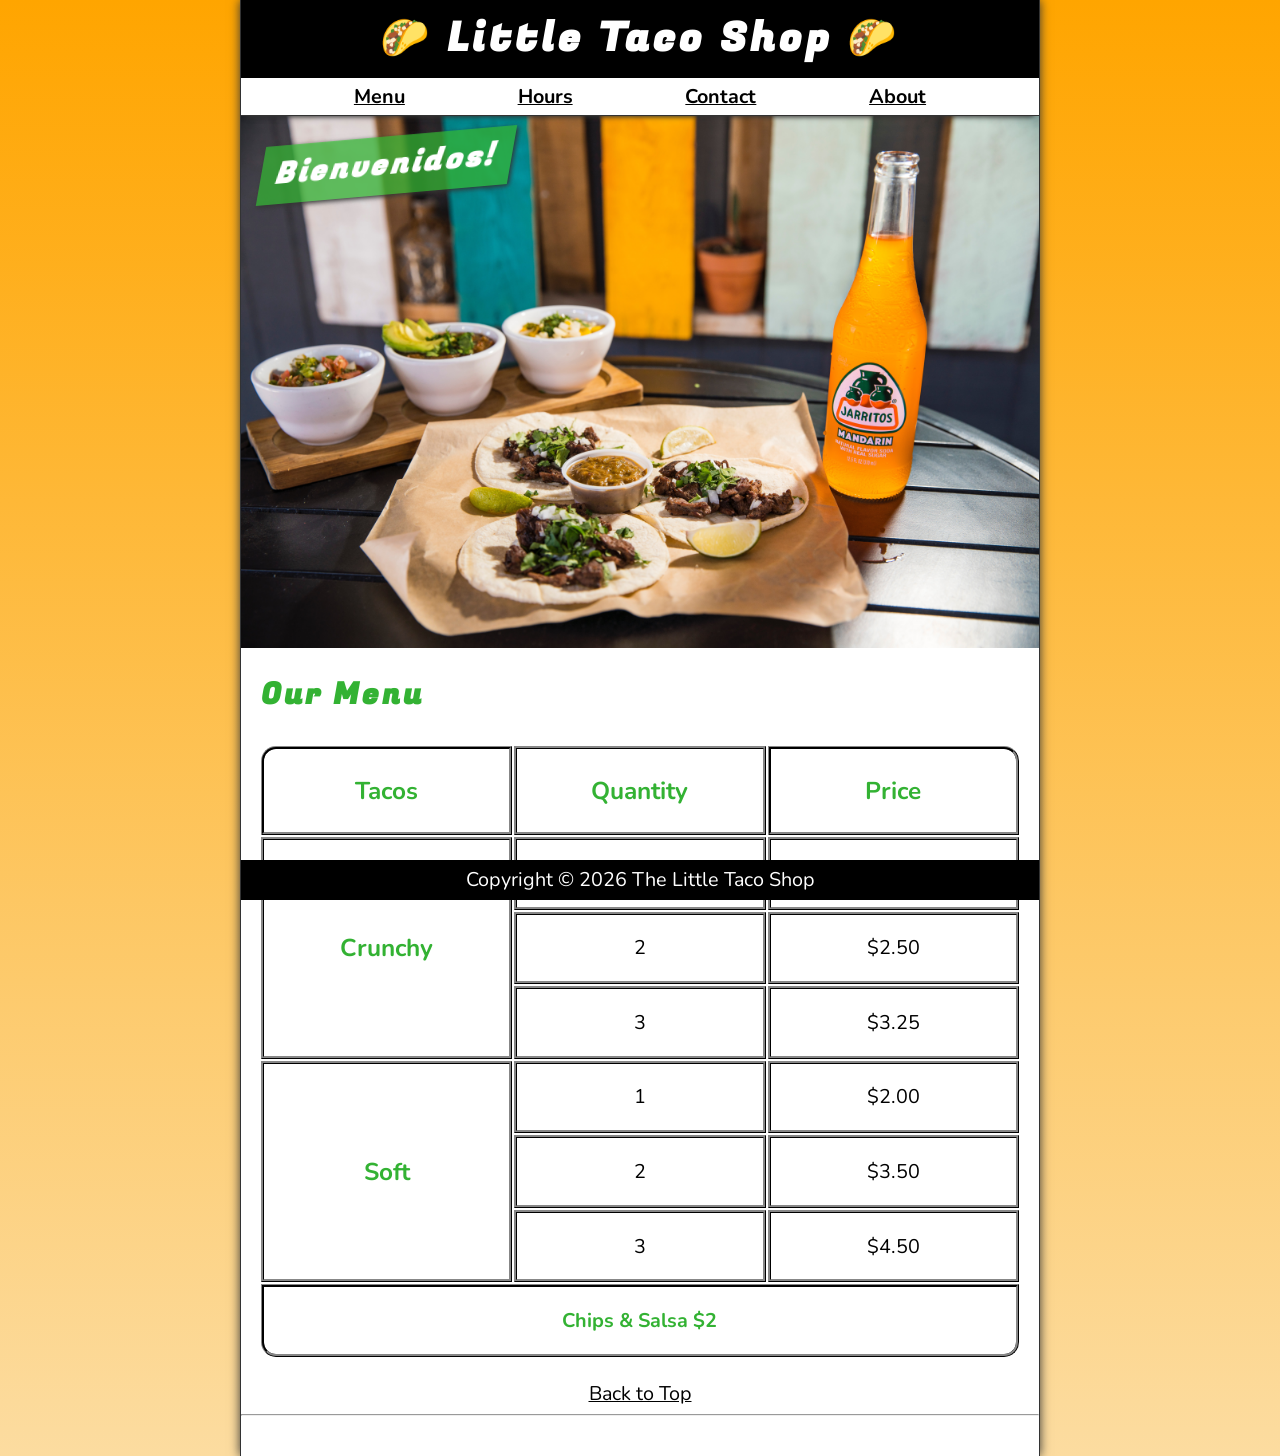
<file: index.html>
<!doctype html>
<html lang="en">
  <head>
    <meta charset="UTF-8" />
    <meta
      name="description"
      content="This is a website for The Little Taco Shop."
    />
    <meta name="viewport" content="width=device-width, initial-scale=1.0" />
    <title>The Little Taco Shop</title>
    <link rel="icon" href="image/favicon.ico" type="image/x-icon" />
    <link rel="stylesheet" href="style.css" />
    <script src="main.js" defer></script>
  </head>

  <body>
    <header class="header">
      <h1 class="header__h1">Little Taco Shop</h1>

      <nav class="header__nav">
        <ul class="header__ul">
          <li><a href="#menu">Menu</a></li>
          <li><a href="hours.html">Hours</a></li>
          <li><a href="contact.html">Contact</a></li>
          <li><a href="about.html">About</a></li>
        </ul>
      </nav>
    </header>

    <section class="hero">
      <h2 class="hero__h2">Bienvenidos!</h2>
      <figure>
        <img
          src="image/tacos_and_drink_1000x667.png"
          alt="Tacos and Drink Image"
          title="Tacos and Drinks"
          width="1000"
          height="667"
        />
        <figcaption class="offscreen">Tacos and a Drink</figcaption>
      </figure>
    </section>

    <main class="main">
      <article id="menu" class="main__article menu">
        <h2 class="menu__h2">Our Menu</h2>
        <table class="menu__container">
          <caption class="offscreen">
            Our Tacos
          </caption>
          <thead>
            <tr>
              <th class="menu__header" scope="col">Tacos</th>
              <th class="menu__header" scope="col">Quantity</th>
              <th class="menu__header" scope="col">Price</th>
            </tr>
          </thead>
          <tbody>
            <tr>
              <th class="menu__item menu__cr" rowspan="3" scope="row">
                Crunchy
              </th>
              <td class="menu__item cr1">1</td>
              <td class="menu__item cr1p">$1.50</td>
            </tr>
            <tr>
              <td class="menu__item cr2">2</td>
              <td class="menu__item cr2p">$2.50</td>
            </tr>
            <tr>
              <td class="menu__item cr3">3</td>
              <td class="menu__item cr3p">$3.25</td>
            </tr>
            <tr>
              <th class="menu__item menu__soft" rowspan="3" scope="row">
                Soft
              </th>
              <td class="menu__item sf1">1</td>
              <td class="menu__item sf1p">$2.00</td>
            </tr>
            <tr>
              <td class="menu__item sf2">2</td>
              <td class="menu__item sf2p">$3.50</td>
            </tr>
            <tr>
              <td class="menu__item sf3">3</td>
              <td class="menu__item sf3p">$4.50</td>
            </tr>
          </tbody>
          <tfoot>
            <tr>
              <td class="menu__item menu__cs" colspan="3">
                Chips &amp; Salsa $2
              </td>
            </tr>
          </tfoot>
        </table>
      </article>

       <p class="center">
        <a href="#">Back to Top</a>
      </p>
    </main>

    <hr />

    <footer class="footer">
      <p>
        <span class="nowrap">Copyright &copy; <time id="year"></time></span>
        <span class="nowrap">The Little Taco Shop</span>
      </p>
    </footer>
  </body>
</html>
</file>
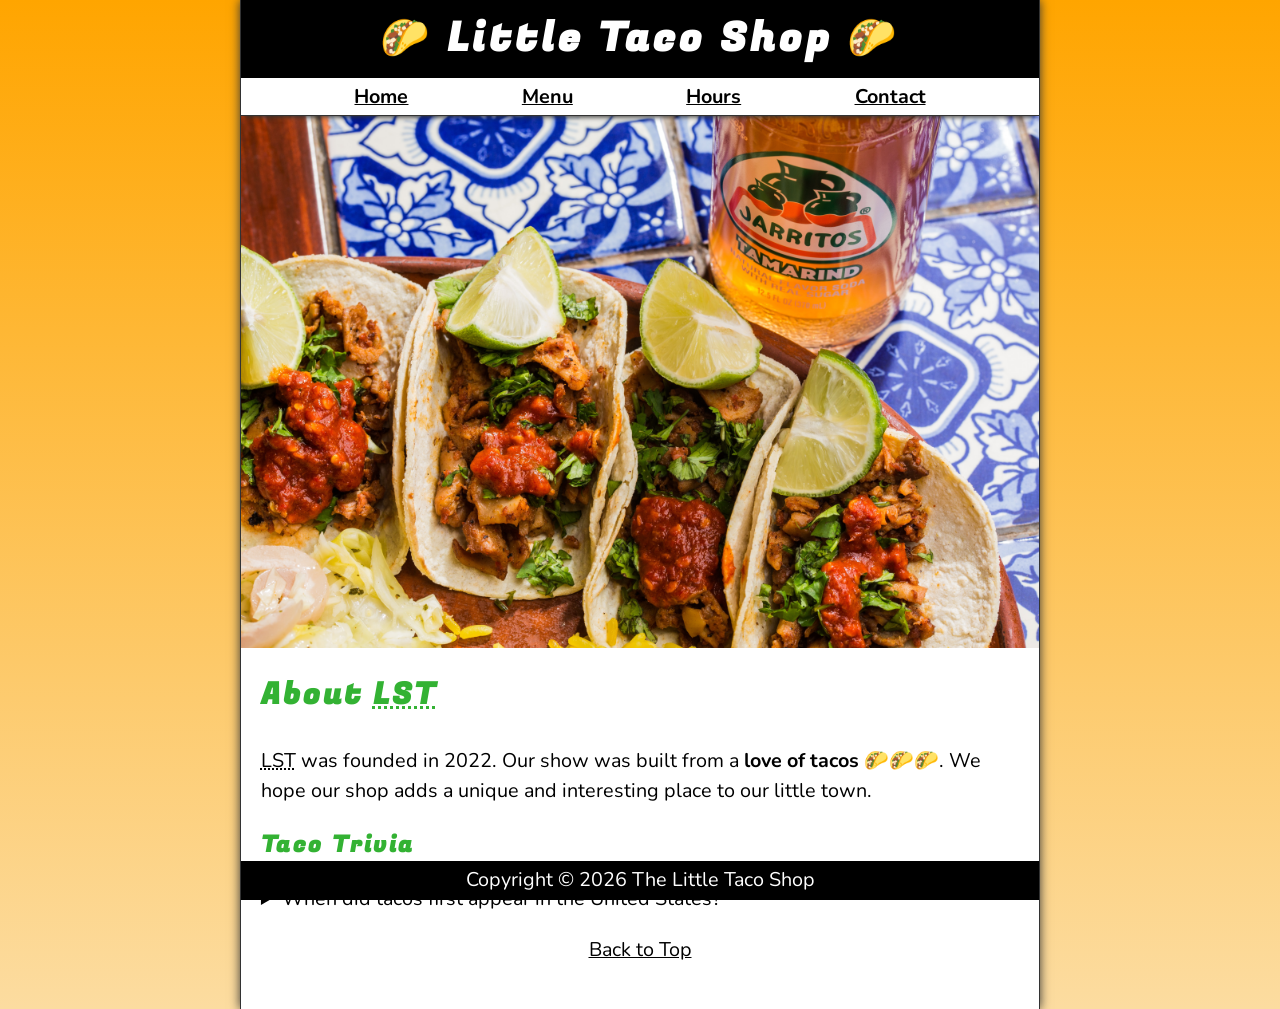
<file: about.html>
<!doctype html>
<html lang="en">
  <head>
    <meta charset="UTF-8" />
    <meta name="viewport" content="width=device-width, initial-scale=1.0" />
    <title>About LST</title>
    <link rel="icon" href="image/favicon.ico" type="image/x-icon" />
    <link rel="stylesheet" href="style.css" />
    <script src="main.js" defer></script>
  </head>
  <body>
    <header class="header">
      <h1 class="header__h1">Little Taco Shop</h1>

      <nav class="header__nav">
        <ul class="header__ul">
          <li><a href="index.html">Home</a></li>
          <li><a href="index.html#menu">Menu</a></li>
          <li><a href="hours.html">Hours</a></li>
          <li><a href="contact.html">Contact</a></li>
        </ul>
      </nav>
    </header>

    <section class="hero">
      <figure>
        <img
          src="image/tacos_delicioso_1000x667.png"
          alt="Tacos and Drink Image"
          title="Tacos and Drinks"
          width="1000"
          height="667"
        />
        <figcaption class="offscreen">Try These Delicious Tacos</figcaption>
      </figure>
    </section>

    <main class="main">
      <article id="about" class="main__article about">
        <h2>About <abbr title="Little Taco Shop">LST</abbr></h2>
        <p>
          <abbr title="Little Taco Shop">LST</abbr> was founded in
          <time datetime="2022">2022</time>. Our show was built from a
          <strong>love of tacos</strong> 🌮🌮🌮. We hope our shop adds a unique
          and interesting place to our little town.
        </p>

        <aside class="about__trivia">
          <h3>Taco Trivia</h3>
          <details>
            <summary>When did tacos first appear in the United States?</summary>
            <p class="about__trivia-answer">
              Jeffrey M. Pilcher, taco historian and professor of history at the
              University of Minnesota, says the earlies mention of tacos in the
              United States are in a newspaper from
              <time datetime="1905">1905</time>.
            </p>
            <p>
              (Source:
              <cite>
                <a
                  href="https://www.smithsonianmag.com/arts-culture/where-did-the-taco-come-from-81228162/"
                  >Smithsonian Magazine</a
                ></cite
              >)
            </p>
          </details>
        </aside>
      </article>

      <p class="center">
        <a href="#">Back to Top</a>
      </p>
    </main>

    <footer class="footer">
      <p>
        <span class="nowrap">Copyright &copy; <time id="year"></time></span>
        <span class="nowrap">The Little Taco Shop</span>
      </p>
    </footer>
  </body>
</html>
</file>
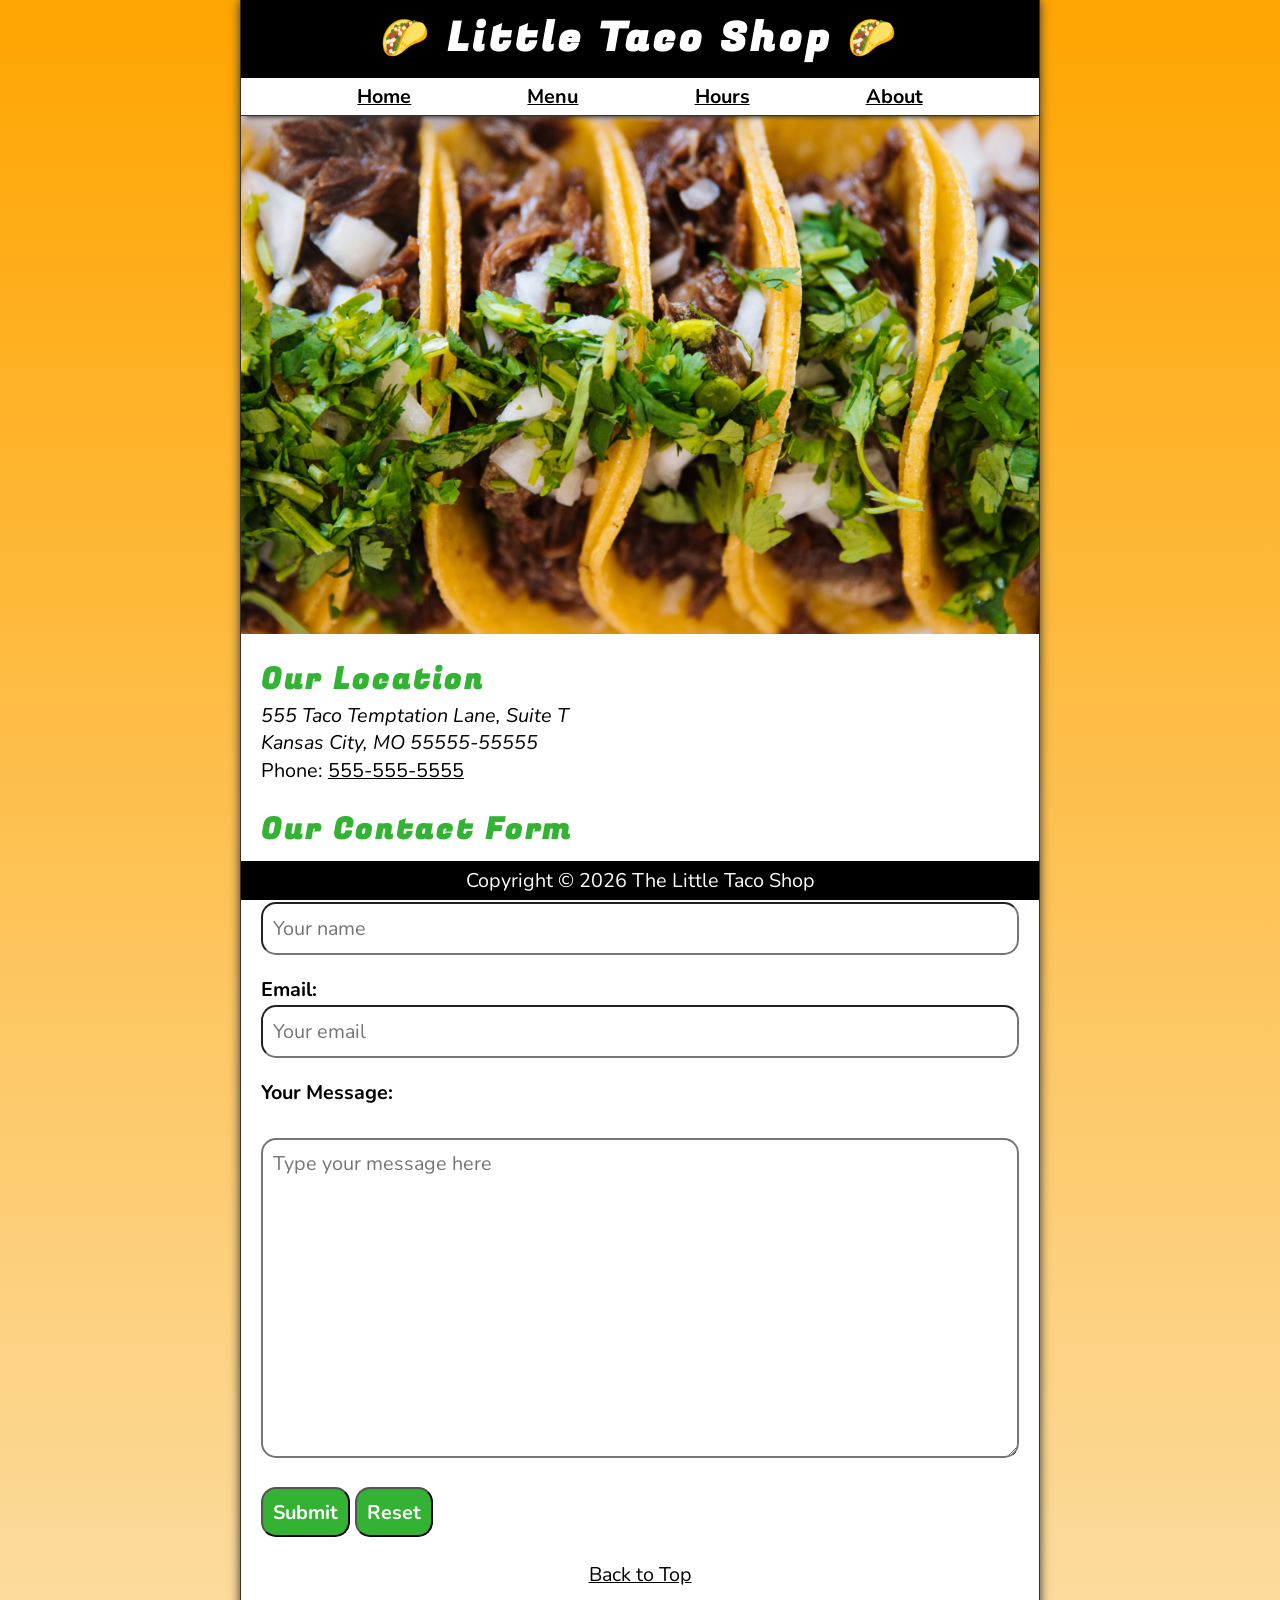
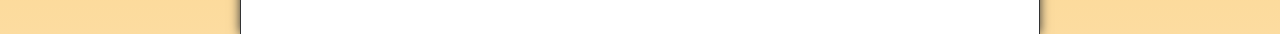
<file: contact.html>
<!doctype html>
<html lang="en">
  <head>
    <meta charset="UTF-8" />
    <meta
      name="description"
      content="This is a website for The Little Taco Shop."
    />
    <meta name="viewport" content="width=device-width, initial-scale=1.0" />
    <title>The Little Taco Shop</title>
    <link rel="icon" href="image/favicon.ico" type="image/x-icon" />
    <link rel="stylesheet" href="style.css" />
    <script src="main.js" defer></script>
  </head>

  <body>
    <header class="header">
      <h1 class="header__h1">Little Taco Shop</h1>

      <nav class="header__nav">
        <ul class="header__ul">
          <li>
            <a href="index.html">Home</a>
          </li>
          <li>
            <a href="index.html#menu">Menu</a>
          </li>
          <li><a href="hours.html">Hours</a></li>
          <li>
            <a href="about.html">About</a>
          </li>
        </ul>
      </nav>
    </header>

    <section class="hero">
      <figure>
        <img
          src="image/tacos_close_up_1000x649.png"
          alt="Little Taco Shop's Deliscious Tacos"
          title="Little Taco Shop's Deliscious Tacos"
          width="1000"
          height="649"
        />
        <figcaption class="offscreen">Little Taco Shop Tacos</figcaption>
      </figure>
    </section>

    <main class="main">
      <article class="main__article">
        <h2 class="contact__h2">Our Location</h2>

        <address>
          555 Taco Temptation Lane, Suite T <br />
          Kansas City, MO 55555-55555
        </address>

        <p>Phone: <a href="tel:+15555555555">555-555-5555</a></p>
      </article>

      <article class="main__article">
        <h2 class="contact__h2">Our Contact Form</h2>

        <form
          action="https://httpbin.org/post"
          method="post"
          class="contact__form"
        >
          <fieldset class="contact__fieldset">
            <legend class="offscreen">Send Us A Message</legend>

            <p class="contact__p">
              <label class="contact__label" for="name">Name:</label>
              <input
                class="contact__input"
                type="text"
                name="name"
                id="name"
                placeholder="Your name"
                required
              />
            </p>

            <p class="contact__p">
              <label class="contact__label" for="mail">Email:</label>
              <input
                class="contact__input"
                type="email"
                name="mail"
                id="mail"
                placeholder="Your email"
                required
              />
            </p>

            <p class="contact__p">
              <label class="contact__label" for="message">Your Message:</label
              ><br />
              <textarea
                class="contact__textarea"
                name="message"
                id="message"
                cols="30"
                rows="10"
                placeholder="Type your message here"
              ></textarea>
            </p>
          </fieldset>

          <button class="contact__button" type="submit">Submit</button>
          <button class="contact__button" type="reset">Reset</button>
        </form>
      </article>

      <p class="center">
        <a href="#">Back to Top</a>
      </p>
    </main>

    <footer class="footer">
      <p>
        <span class="nowrap">Copyright &copy; <time id="year"></time></span>
        <span class="nowrap">The Little Taco Shop</span>
      </p>
    </footer>
  </body>
</html>
</file>
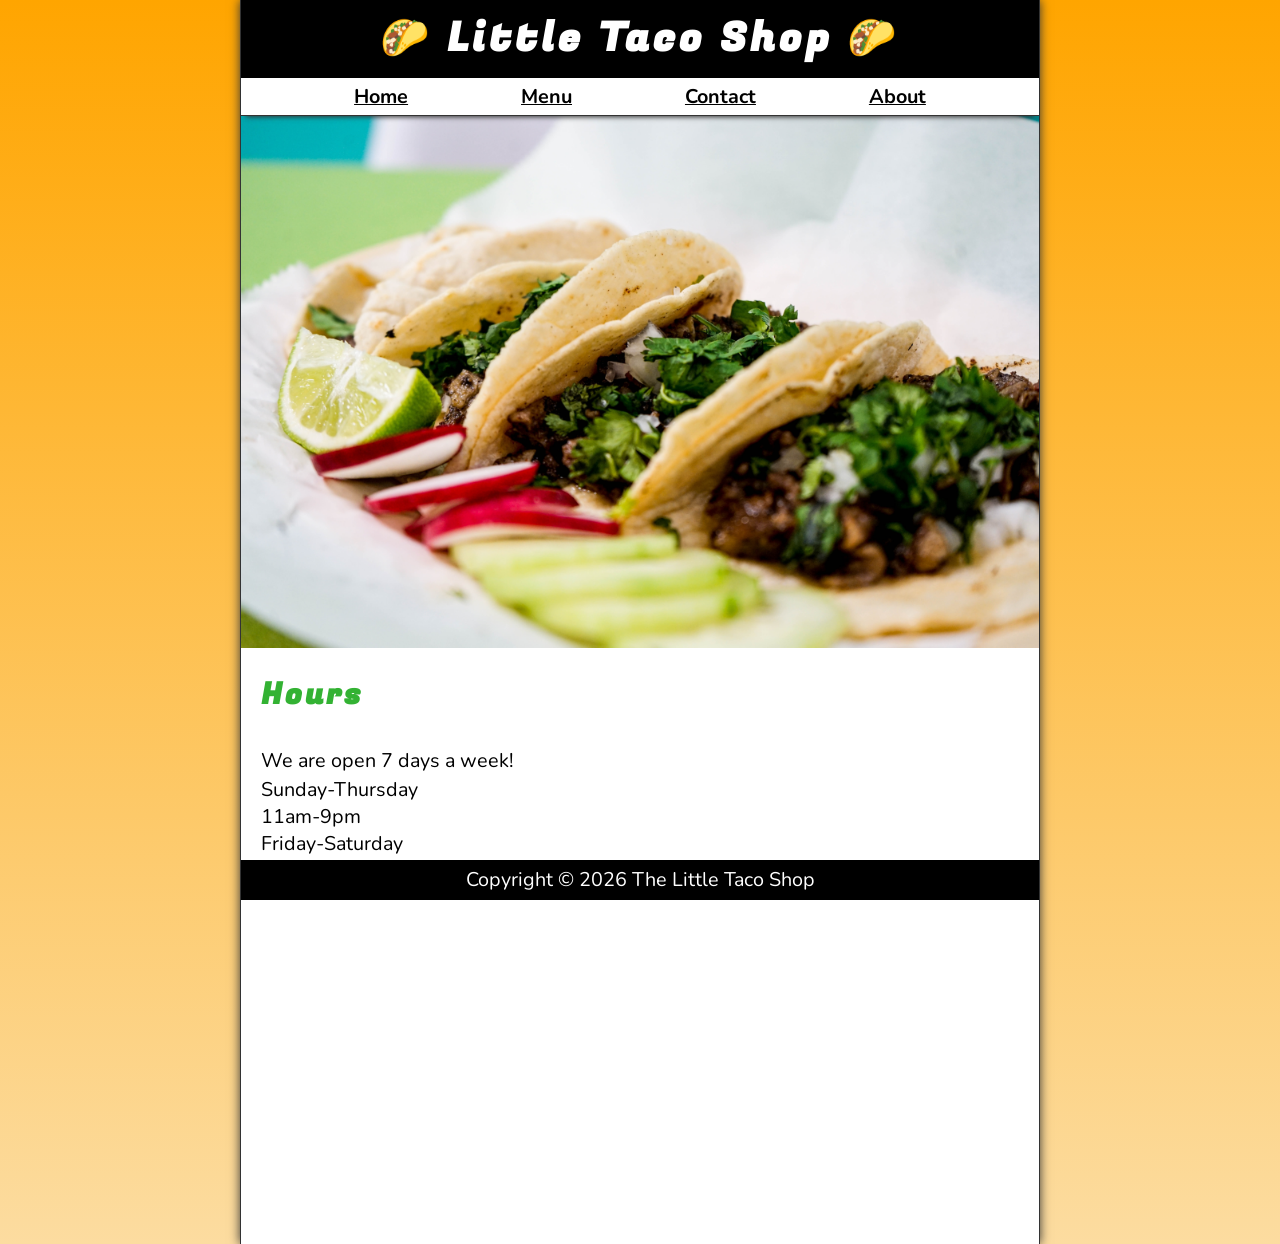
<file: hours.html>
<!doctype html>
<html lang="en">
  <head>
    <meta charset="UTF-8" />
    <meta name="description" content="Hours for The Little Taco Shop." />
    <meta name="viewport" content="width=device-width, initial-scale=1.0" />
    <title>The Little Taco Shop</title>
    <link rel="icon" href="image/favicon.ico" type="image/x-icon" />
    <link rel="stylesheet" href="style.css" />
    <script src="main.js" defer></script>
  </head>

  <body>
    <header class="header">
      <h1 class="header__h1">Little Taco Shop</h1>

      <nav class="header__nav">
        <ul class="header__ul">
          <li>
            <a href="index.html">Home</a>
          </li>
          <li>
            <a href="index.html#menu">Menu</a>
          </li>
          <li><a href="contact.html">Contact</a></li>
          <li>
            <a href="about.html">About</a>
          </li>
        </ul>
      </nav>
    </header>

    <section class="hero">
      <figure>
        <img
          src="image/tacos_tray_1000x667.png"
          alt="Tray of tacos Image"
          title="We love trays of tacos!"
          width="1000"
          height="667"
        />
        <figcaption class="offscreen">A Tray of Tasty Tacos</figcaption>
      </figure>
    </section>

    <main class="main">
      <article class="main__article">
        <h2>Hours</h2>
        <p>We are open 7 days a week!</p>

        <dl>
          <dt>Sunday-Thursday</dt>
          <dd>
            <time datetime="11:00">11am</time>-<time datetime="21:00">9pm</time>
          </dd>

          <dt>Friday-Saturday</dt>
          <dd>
            <time datetime="11:00">11am</time>-<time datetime="23:00"
              >11pm</time
            >
          </dd>
        </dl>
    </main>

    <footer class="footer">
      <p>
        <span class="nowrap">Copyright &copy; <time id="year"></time></span>
        <span class="nowrap">The Little Taco Shop</span>
      </p>
    </footer>
  </body>
</html>
</file>
<file: style.css>
@import url("https://fonts.googleapis.com/css2?family=Fugaz+One&family=Nunito:ital,wght@0,200..1000;1,200..1000&display=swap");

/* || RESET */
*,
*::before,
*::after {
  margin: 0;
  padding: 0;
  box-sizing: border-box;
}

img {
  display: block;
  max-width: 100%;
  height: auto;
}

input,
textarea,
button {
  font: inherit;
}

/* || VARIABLES */
:root {
  /* FONTS */
  --ff: "Nunito", sans-serif;
  --ff-headings: "Fugaz one", cursive;
  --fs: clamp(1rem, 2.2vh, 1.5rem);

  /* COLORS */
  --bg-image: linear-gradient(to bottom, var(--bg), var(--bgcolor-fade));
  --bg: orange;
  --bgcolor-fade: rgb(252, 220, 160);
  --body-bg: #fff;
  --border-color: #333;
  --button-color: #fff;
  --font-color: #000;
  --header-bg-color: #000;
  --header-color: #fff;
  --hero-bg-color: rgba(51, 178, 51, 0.75);
  --hero-color: #fff;
  --highlight-color: rgb(51, 178, 51);
  --link-active: orange;
  --link-color: #000;
  --link-hover: hsla(0, 0%, 0%, 0.6);
  --nav-bg-color: #fff;

  /* STANDARD PADDING */
  --padding-tb: 0.25em;
  --padding-side: 2.5%;

  /* STANDARD MARGIN */
  --margin: clamp(1em, 2.5vh, 1.5em) 0;

  /* BORDER */
  --borders: 1px solid var(--border-color);
  --border-radius: 15px;
}

@media (prefers-color-scheme: dark) {
  :root {
    --bg: #000;
    --bgcolor-fade: gray;
    --body-bg: #333;
    --border-color: whitesmoke;
    --button-color: #000;
    --font-color: whitesmoke;
    --header-color: whitesmoke;
    --hero-color: #333;
    --highlight-color: whitesmoke;
    --link-active: rgb(252, 200, 103);
    --link-color: whitesmoke;
    --link-hover: orange;
    --nav-bg-color: rgb(20, 20, 20);
  }
}

/* || UTILITY CLASSES */
.offscreen {
  position: absolute;
  left: -10000000px;
}

.nowrap {
  white-space: nowrap;
}

.center {
  text-align: center;
}

/* || GENERAL STYLE */
html {
  scroll-behavior: smooth;
  font-size: var(--fs);
  font-family: var(--ff);
  background-color: var(--bg);
  background-image: var(--bg-image);
}

body {
  background-color: var(--body-bg);
  color: var(--font-color);
  min-height: 100vh;
  max-width: 800px;
  margin: 0 auto;
  border-left: var(--borders);
  border-right: var(--borders);
  box-shadow: 0 0 10px var(--border-color);
}

h1,
h2,
h3 {
  font-family: var(--ff-headings);
  letter-spacing: 0.1em;
}

h2,
h3 {
  margin-bottom: 1em;
  color: var(--highlight-color);
}

p {
  line-height: 1.5;
}

a:any-link {
  color: var(--link-color);
}

a:is(:hover, :focus-visible) {
  color: var(--link-hover);
}

a:active {
  color: var(--link-active);
}

/* || HEADER */
.header {
  position: sticky;
  top: 0;
  z-index: 1;
}

.header__h1 {
  text-align: center;
  background-color: var(--header-bg-color);
  color: var(--header-color);
  padding: var(--padding-tb) var(--padding-side);
}

.header__nav {
  background-color: var(--nav-bg-color);
  border-bottom: var(--borders);
  font-weight: bold;
  box-shadow: 0 6px 5px -5px var(--border-color);
}

.header__ul {
  padding: var(--padding-tb) var(--padding-side);
  list-style: none;
  display: flex;
  justify-content: space-evenly;
  gap: 1rem;
}

/* || HERO */
.hero {
  position: relative;
}

.hero__h2 {
  color: var(--hero-color);
  background-color: var(--hero-bg-color);
  padding: 0.25em 0.5em;
  box-shadow: 2px 2px 5px var(--border-color);
  position: absolute;
  top: -100px;
  left: 20px;
  animation: showWelcome 0.5s ease-in-out 1s forwards;
}

@keyframes showWelcome {
  0% {
    top: -20px;
    transform: skew(0deg, -5deg) scaleY(0);
  }
  80% {
    top: 30px;
    transform: skew(10deg, -5deg) scaleY(1.2);
  }
  100% {
    top: 20px;
    transform: skew(-10deg, -5deg) scaleY(1);
  }
}

/* || FOOTER */
.footer {
  position: sticky;
  bottom: 0;
  background-color: var(--header-bg-color);
  color: var(--header-color);
  text-align: center;
  padding: var(--padding-tb) var(--padding-side);
}

/* Main */
.main {
  padding: var(--padding-tb) var(--padding-side);
}

.main__article {
  scroll-padding-top: 6.5rem;
  margin: var(--margin);
}

.main__article:first-child {
  margin-top: 1rem;
}

.main__article:last-child {
  min-height: calc(100vh - 20rem);
}

.about__trivia {
  margin: var(--margin);
}

.about__trivia-answer {
  margin-top: 1em;
}

/* || CONTACT */
.contact__h2 {
  margin: 0;
}

.contact__fieldset {
  border: none;
}

.contact__p {
  margin: 1em 0;
}

.contact__label {
  display: block;
  font-weight: bold;
}

.contact__input,
.contact__textarea {
  padding: 0.5em;
  border-radius: var(--border-radius);
  border-width: 2px;
  width: 100%;
}

.contact__button {
  padding: 0.5em;
  border-radius: var(--border-radius);
  background-color: var(--highlight-color);
  color: var(--button-color);
  font-weight: bold;
}

/* || MENU */
thead,
tbody,
tfoot,
tr {
  display: contents;
}

.menu__container {
  display: grid;
  grid-template-columns: repeat(3, 1fr);
  grid-template-areas:
    "hd1 hd2 hd3"
    "cr cr1 cr1p"
    "cr cr2 cr2p"
    "cr cr3 cr3p"
    "sf sf1 sf1p"
    "sf sf2 sf2p"
    "sf sf3 sf3p"
    "cs cs cs";
  gap: 0.1em;
  margin-bottom: 1em;
}

.menu__cr {
  grid-area: cr;
}

.menu__soft {
  grid-area: sf;
}

.menu__cs {
  grid-area: cs;
}

.menu__header:nth-child(1) {
  grid-area: hd1;
}
.menu__header:nth-child(2) {
  grid-area: hd2;
}
.menu__header:nth-child(3) {
  grid-area: hd3;
}

.cr1 {
  grid-area: cr1;
}
.cr1p {
  grid-area: cr1p;
}
.cr2 {
  grid-area: cr2;
}
.cr2p {
  grid-area: cr2p;
}
.cr3 {
  grid-area: cr3;
}
.cr3p {
  grid-area: cr3p;
}

.sf1 {
  grid-area: sf1;
}
.sf1p {
  grid-area: sf1p;
}
.sf2 {
  grid-area: sf2;
}
.sf2p {
  grid-area: sf2p;
}
.sf3 {
  grid-area: sf3;
}
.sf3p {
  grid-area: sf3p;
}

.menu__cr,
.menu__soft,
.menu__cs,
.menu__header {
  color: var(--highlight-color);
  font-weight: bold;
  height: 100%;
  display: grid;
  place-content: center;
}

.menu__cr,
.menu__soft {
  grid-row: span 3;
}

.menu__header {
  border: var(--borders);
}

.menu__header,
.menu__item {
  width: 100%;
  padding: 1em;
  border: medium ridge var(--border-color);
}

.menu__item {
  display: grid;
  place-content: center;
}

thead th:first-child {
  border-top-left-radius: var(--border-radius);
}

thead th:last-child {
  border-top-right-radius: var(--border-radius);
}

tfoot td {
  border-bottom-left-radius: var(--border-radius);
  border-bottom-right-radius: var(--border-radius);
}

@media screen and (min-width: 675px) {
  .header__h1::before {
    content: "🌮 ";
  }

  .header__h1::after {
    content: " 🌮";
  }
}

@media screen and (min-width: 576px) {
  .menu__header,
  .menu__cr,
  .menu__soft {
    font-size: 123%;
  }
}
</file>
